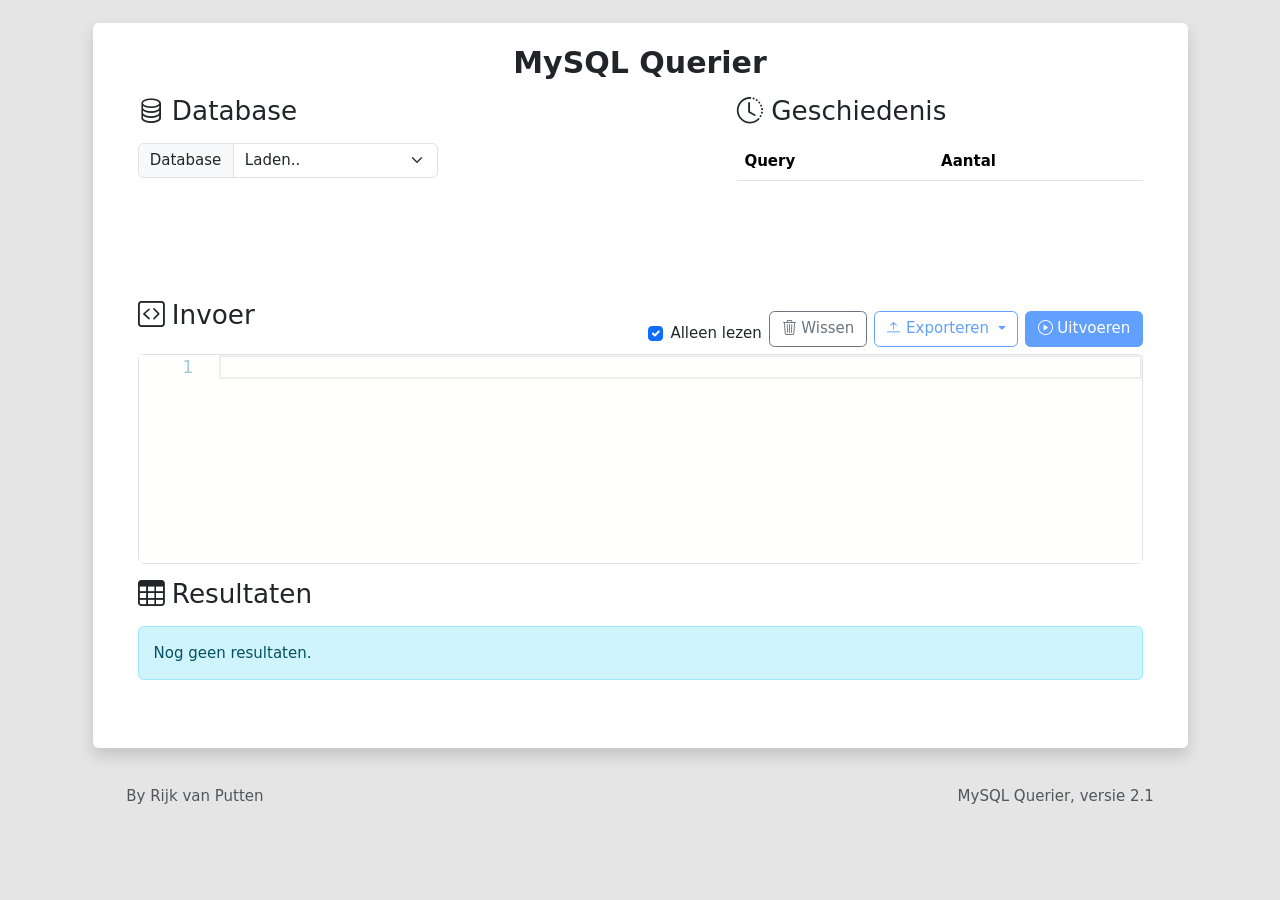
<file: lesmateriaal/public/mysql-querier/index.html>
<!doctype html>
<html lang="nl" style="font-size: 15px;">

<head>
    <meta charset="utf8">
    <meta name="viewport" content="width=device-width, initial-scale=1">
    <link rel="icon" href="data:,">
    <link href="https://cdn.jsdelivr.net/npm/bootstrap@5.3.2/dist/css/bootstrap.min.css" rel="stylesheet"
        integrity="sha384-T3c6CoIi6uLrA9TneNEoa7RxnatzjcDSCmG1MXxSR1GAsXEV/Dwwykc2MPK8M2HN" crossorigin="anonymous">
    <script src="https://cdn.jsdelivr.net/npm/@popperjs/core@2.11.8/dist/umd/popper.min.js"
        integrity="sha384-I7E8VVD/ismYTF4hNIPjVp/Zjvgyol6VFvRkX/vR+Vc4jQkC+hVqc2pM8ODewa9r"
        crossorigin="anonymous"></script>
    <script src="https://cdn.jsdelivr.net/npm/bootstrap@5.3.2/dist/js/bootstrap.min.js"
        integrity="sha384-BBtl+eGJRgqQAUMxJ7pMwbEyER4l1g+O15P+16Ep7Q9Q+zqX6gSbd85u4mG4QzX+"
        crossorigin="anonymous"></script>
    <link rel="stylesheet" href="https://cdn.jsdelivr.net/npm/bootstrap-icons@1.11.3/font/bootstrap-icons.min.css">
    <title>MySQL Querier</title>
</head>

<body style="background-color:rgba(0,0,0,0.1);">
    <div class="container-xl p-4">
        <main class="shadow px-5 py-4 bg-body rounded">
            <header class="text-center mx-md-3 mb-3">
                <h2 class="fw-bold">MySQL Querier</h2>
            </header>
            <div class="row my-2">
                <div class="col-7">
                    <h3 class="mb-3">
                        <i class="bi bi-database"></i>
                        Database
                    </h3>
                    <database-select></database-select>
                    <database-layout></database-layout>
                </div>
                <div class="col-5">
                    <h3 class="mb-3">
                        <i class="bi bi-clock-history"></i>
                        Geschiedenis
                    </h3>
                    <query-history />
                </div>
            </div>
            <div class="d-flex align-items-end gap-2 mb-2 flex-wrap">
                <h3 class="mb-3 me-auto">
                    <a href="?plaineditor" style="color: inherit;"><i class="bi bi-code-square"></i></a>
                    Invoer
                </h3>
                <div class="form-check">
                    <input type="checkbox" class="form-check-input" id="readonly-checkbox" checked>
                    <label class="form-check-label" for="flexCheckDefault">Alleen lezen</label>
                </div>
                <button id="reset-query" class="btn btn-outline-secondary">
                    <i class="bi bi-trash3"></i>
                    Wissen</button>
                <button id="export-button" type="button" class="btn btn-outline-primary dropdown-toggle"
                    data-bs-toggle="dropdown" disabled>
                    <i class="bi bi-arrow-bar-up"></i>
                    Exporteren
                </button>
                <ul class="dropdown-menu">
                    <li><a id="export-csv" role="button" class="dropdown-item">Naar .CSV-bestand</a> </li>
                    <li><a id="export-json" role="button" class="dropdown-item">Naar .JSON-bestand</a></li>
                </ul>
                <button id="run-button" class="btn btn-primary">
                    <i class="bi bi-play-circle"></i>
                    Uitvoeren</button>
            </div>
            <div id="query-editor" class="mb-3 border rounded" style="width: 100%; height: 14rem;">
                <textarea id="query-plaineditor" class="form-control font-monospace fs-5" rows="6"
                    placeholder="Type hier een SQL query.." style="width: 100%; height: 100%;"></textarea>
            </div>
            <script src="js/monaco-editor/vs/loader.js"></script>
            <script>
                const urlParams = new URLSearchParams(window.location.search);
                // The monaco editor can be disabled by appending plaineditor to the URL
                const plainEditor = document.getElementById("query-plaineditor");
                if (urlParams.get('plaineditor') == null) {
                    plainEditor.remove();
                    console.info("Loading monaco editor");
                    require.config({ paths: { vs: 'js/monaco-editor/vs' } });
                    require(['vs/editor/editor.main'], function () {
                        const colorMode = window.matchMedia("(prefers-color-scheme: dark)").matches ? "dark" : "light";
                        colorMode
                        window.editor = monaco.editor.create(document.getElementById('query-editor'), {
                            language: 'sql',
                            fontSize: 18,
                            minimap: {
                                enabled: false,
                            },
                            theme: `vs-${colorMode}`,
                            automaticLayout: true
                        });
                        window.monaco = monaco;
                    });
                } else {
                    window.editor = {
                        getValue() {
                            return plainEditor.value;
                        },
                        setValue(val) {
                            plainEditor.value = val;
                        }
                    };
                }
            </script>
            <div class="my-2">
                <query-result />
            </div>
        </main>
    </div>
    <div class="container-xl">
        <footer class="d-flex flex-wrap align-items-center justify-content-between py-3 mx-5">
            <span class="text-muted">By Rijk van Putten</span>
            <span class="text-muted">MySQL Querier, versie 2.1</span>
        </footer>
    </div>
    <!-- HTML Templates -->
    <template id="template-database-select">
        <link href="https://cdn.jsdelivr.net/npm/bootstrap@5.3.2/dist/css/bootstrap.min.css" rel="stylesheet"
            integrity="sha384-T3c6CoIi6uLrA9TneNEoa7RxnatzjcDSCmG1MXxSR1GAsXEV/Dwwykc2MPK8M2HN" crossorigin="anonymous">
        <div class="input-group mb-3" style="max-width: 300px;">
            <span class="input-group-text">Database</span>
            <select id="database-select" name="database-select" class="from-control form-select">
                <option>Laden..</option>
            </select>
        </div>
    </template>
    <template id="template-query-history">
        <link href="https://cdn.jsdelivr.net/npm/bootstrap@5.3.2/dist/css/bootstrap.min.css" rel="stylesheet"
            integrity="sha384-T3c6CoIi6uLrA9TneNEoa7RxnatzjcDSCmG1MXxSR1GAsXEV/Dwwykc2MPK8M2HN" crossorigin="anonymous">
        <div class="overflow-auto" style="height: 10rem;">
            <table class="table table-hover">
                <thead>
                    <tr>
                        <th>Query</th>
                        <th>Aantal</th>
                    </tr>
                </thead>
                <tbody id="query-history-body"></tbody>
            </table>
        </div>
    </template>
    <template id="template-database-layout">
        <link href="https://cdn.jsdelivr.net/npm/bootstrap@5.3.2/dist/css/bootstrap.min.css" rel="stylesheet"
            integrity="sha384-T3c6CoIi6uLrA9TneNEoa7RxnatzjcDSCmG1MXxSR1GAsXEV/Dwwykc2MPK8M2HN" crossorigin="anonymous">
        <div id="database-layout" class="mb-3"></div>
    </template>
    <template id="template-query-result">
        <link href="https://cdn.jsdelivr.net/npm/bootstrap@5.3.2/dist/css/bootstrap.min.css" rel="stylesheet"
            integrity="sha384-T3c6CoIi6uLrA9TneNEoa7RxnatzjcDSCmG1MXxSR1GAsXEV/Dwwykc2MPK8M2HN" crossorigin="anonymous">
        <link rel="stylesheet" href="https://cdn.jsdelivr.net/npm/bootstrap-icons@1.11.3/font/bootstrap-icons.min.css">

        <div class="d-flex align-items-end gap-2 mb-2 flex-wrap justify-content-between">
            <h3>
                <i class="bi bi-table me-auto"></i>
                Resultaten
            </h3>
            <div id="result-stats" style="max-width: 600px;"></div>
            <div class="btn-toolbar justify-content-between">
                <div class="result-pagination"></div>
            </div>
        </div>
        <div id="result-message" class="mb-2">
            <div class="alert alert-info" role="alert">Nog geen resultaten.</div>
        </div>
        <table id="result-container" class="table table-sm table-bordered table-striped">
            <thead>
                <tr id="result-header"></tr>
            </thead>
            <tbody id="result-body"></tbody>
        </table>
        <div id="loading-indicator" class="alert alert-info" role="alert" style="display: none;">
            <div class="d-flex align-items-center">
                <p id="loading-msg">Je query wordt uitgevoerd..</p>
                <div class="spinner-border ms-auto" role="status" aria-hidden="true"></div>
            </div>
        </div>
        <div class="mb-3 d-flex justify-content-end">
            <div class="btn-toolbar justify-content-between">
                <div class="result-pagination"></div>
            </div>
        </div>
    </template>
    <script type="module" src="js/main.js"></script>
    <script>
        // Automatic dark mode for bootstrap
        function updateTheme() {
            const colorMode = window.matchMedia("(prefers-color-scheme: dark)").matches ? "dark" : "light";
            document.querySelector("html").setAttribute("data-bs-theme", colorMode);
            if (window.monaco) {
                window.monaco.editor.setTheme(`vs-${colorMode}`)
            }
        }
        updateTheme()
        window.matchMedia('(prefers-color-scheme: dark)').addEventListener('change', updateTheme);
    </script>
</body>

</html>
</file>
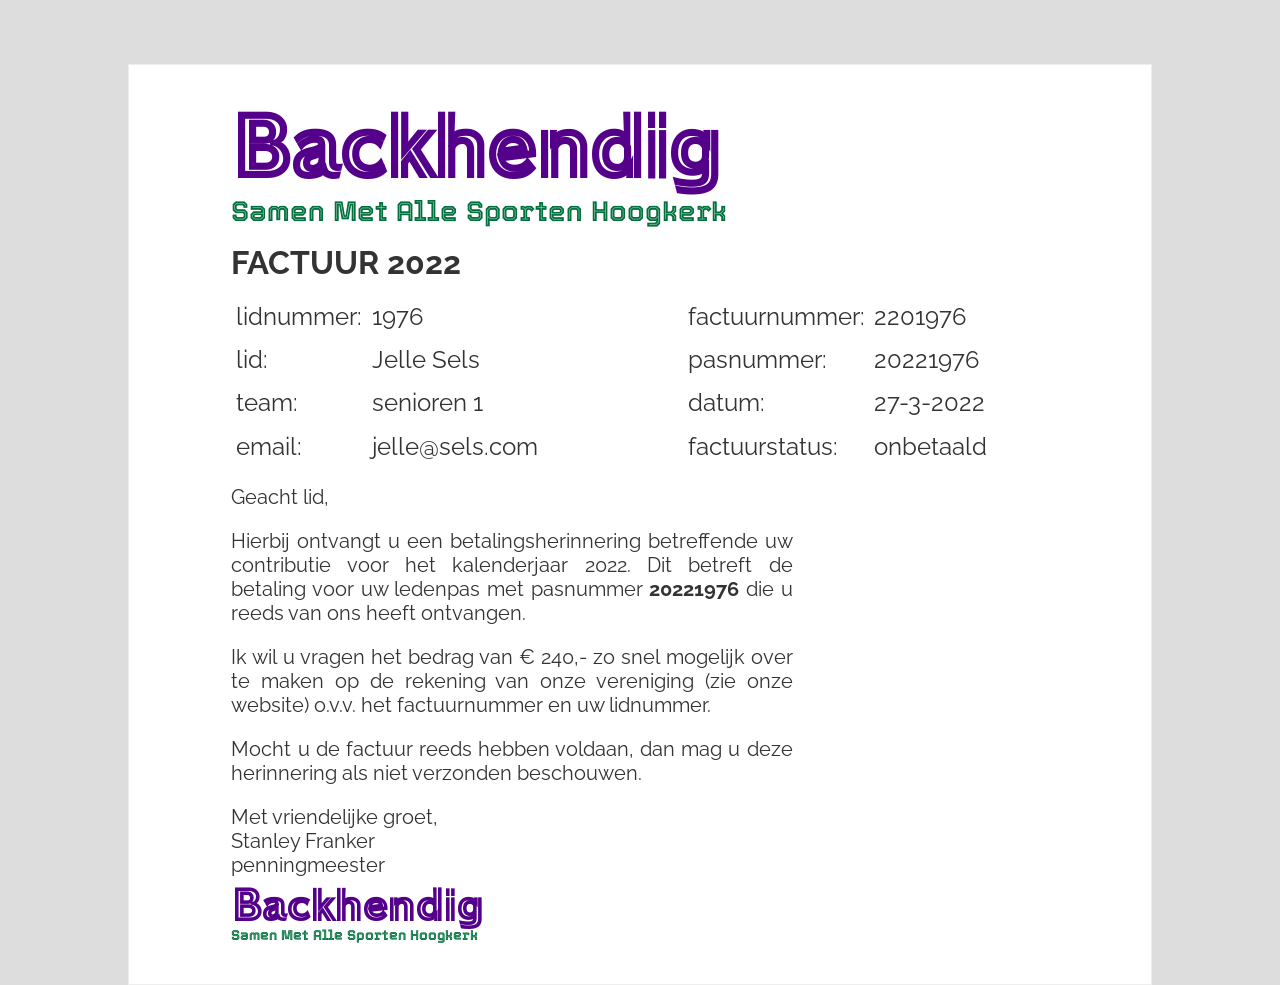
<file: z_not_2024/H1O16_factuur_backhendig.html>
<!doctype html>
<html lang="nl">
    <head>
        <meta charset="utf8">
        <link rel="stylesheet" href="backhendig.css">
        <title>Factuur Backhendig</title>
    </head>
    <body>
        <main>
            <h1>Backhendig</h1>
            <h2>Samen Met Alle Sporten Hoogkerk</h2>
            <h3>factuur 2022</h3>
            <div id="aanhef">
                <table id="lid">
                    <tr>
                        <td>lidnummer:</td><td>1976</td>
                    </tr>
                    <tr>
                        <td>lid:</td><td>Jelle Sels</td>
                    </tr>
                    <tr>
                        <td>team:</td><td>senioren 1</td>
                    </tr>
                    <tr>
                        <td>email:</td><td>jelle@sels.com</td>
                    </tr>
                </table>
                <table id="factuur">
                    <tr>
                        <td>factuurnummer:</td><td>2201976</td>
                    </tr>
                    <tr>
                        <td>pasnummer:</td><td>20221976</td>
                    </tr>
                    <tr>
                        <td>datum:</td><td>27-3-2022</td>
                    </tr>
                    <tr>
                        <td>factuurstatus:</td><td>onbetaald</td>
                    </tr>
                </table>
            </div>
            <p>
                Geacht lid,
            </p>
            <p>
                Hierbij ontvangt u een betalingsherinnering betreffende uw contributie voor het kalenderjaar 2022.
                Dit betreft de betaling voor uw ledenpas met pasnummer <strong>20221976</strong> die u reeds van ons heeft ontvangen.
            </p>
            <p>
                Ik wil u vragen het bedrag van € 240,- zo snel mogelijk over te maken op de rekening van onze vereniging (zie onze website) o.v.v. 
                het factuurnummer en uw lidnummer.
            </p>
            <p>
                Mocht u de factuur reeds hebben voldaan, dan mag u deze herinnering als niet verzonden beschouwen.
            </p>
            <p>
                Met vriendelijke groet,<br>
                Stanley Franker<br>
                penningmeester
                <h4>Backhendig</h4>
                <h5>Samen Met Alle Sporten Hoogkerk</h5>
            </p>
        </main>
    </body>
</html>
</file>
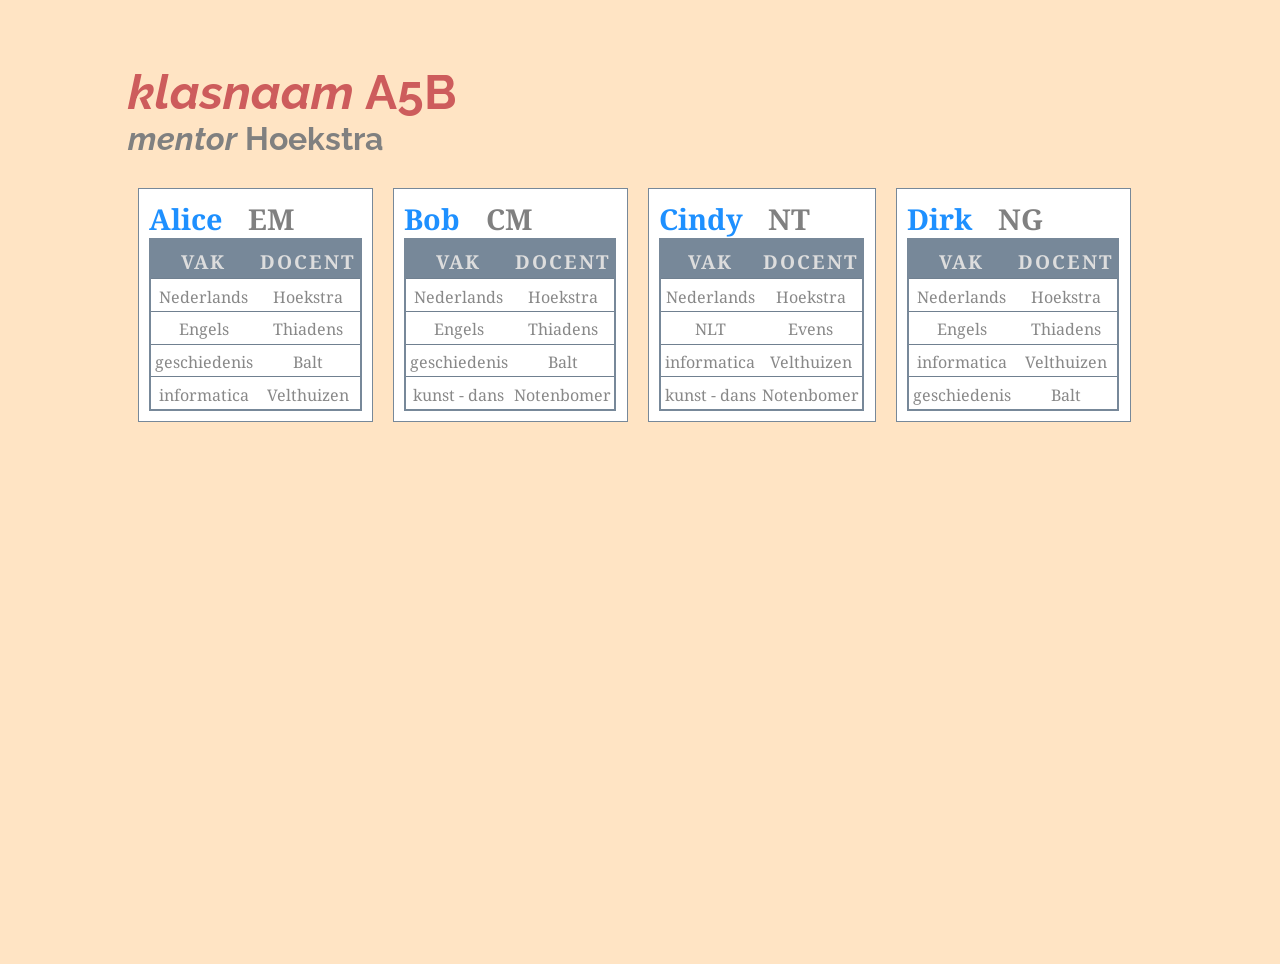
<file: lesmateriaal/public/bestanden_module/H1/H1O14_klas_1.1.html>
<!doctype html>
<html lang="nl">
    <head>
        <meta charset="utf8">
        <link rel="stylesheet" href="assets/klas.css">
        <title>Onze klas</title>
    </head>
    <body>
        <h1><em>klasnaam</em> A5B</h1>
        <h2><em>mentor</em> Hoekstra</h2>
        <main>
            <div class="leerling">
                <h3>Alice</h3>
                <h4>EM</h4>
                <table>
                    <thead>
                        <tr>
                            <th>vak</th>
                            <th>docent</th>
                        </tr>
                    </thead>
                    <tbody>
                        <tr>
                            <td>Nederlands</td>
                            <td>Hoekstra</td>
                        </tr>
                        <tr>
                            <td>Engels</td>
                            <td>Thiadens</td>
                        </tr>
                        <tr>
                            <td>geschiedenis</td>
                            <td>Balt</td>
                        </tr>
                        <tr>
                            <td>informatica</td>
                            <td>Velthuizen</td>
                        </tr>
                    </tbody>
                </table>
            </div>
            <div class="leerling">
                <h3>Bob</h3>
                <h4>CM</h4>
                <table>
                    <thead>
                        <tr>
                            <th>vak</th>
                            <th>docent</th>
                        </tr>
                    </thead>
                    <tbody>
                        <tr>
                            <td>Nederlands</td>
                            <td>Hoekstra</td>
                        </tr>
                        <tr>
                            <td>Engels</td>
                            <td>Thiadens</td>
                        </tr>
                        <tr>
                            <td>geschiedenis</td>
                            <td>Balt</td>
                        </tr>
                        <tr>
                            <td>kunst - dans</td>
                            <td>Notenbomer</td>
                        </tr>
                    </tbody>
                </table>
            </div>
            <div class="leerling">
                <h3>Cindy</h3>
                <h4>NT</h4>
                <table>
                    <thead>
                        <tr>
                            <th>vak</th>
                            <th>docent</th>
                        </tr>
                    </thead>
                    <tbody>
                        <tr>
                            <td>Nederlands</td>
                            <td>Hoekstra</td>
                        </tr>
                        <tr>
                            <td>NLT</td>
                            <td>Evens</td>
                        </tr>
                        <tr>
                            <td>informatica</td>
                            <td>Velthuizen</td>
                        </tr>
                        <tr>
                            <td>kunst - dans</td>
                            <td>Notenbomer</td>
                        </tr>
                    </tbody>
                </table>
            </div>
            <div class="leerling">
                <h3>Dirk</h3>
                <h4>NG</h4>
                <table>
                    <thead>
                        <tr>
                            <th>vak</th>
                            <th>docent</th>
                        </tr>
                    </thead>
                    <tbody>
                        <tr>
                            <td>Nederlands</td>
                            <td>Hoekstra</td>
                        </tr>
                        <tr>
                            <td>Engels</td>
                            <td>Thiadens</td>
                        </tr>
                        <tr>
                            <td>informatica</td>
                            <td>Velthuizen</td>
                        </tr>
                        <tr>
                            <td>geschiedenis</td>
                            <td>Balt</td>
                        </tr>
                    </tbody>
                </table>
            </div>                                    

        </main>
    </body>
</html>
</file>
<file: z_not_2024/backhendig.css>
/* Google Fonts */
@import url('https://fonts.googleapis.com/css?family=Raleway:400,600,700|Train+One|Tourney:wght@100');

html,body {
    height: 100%;
}

body {
    margin: 5% 10% 5% 10%;
    background-color: #DDD;
    font-family: 'Raleway', serif;
    color: #333;
    font-size: 1.25rem;
}

h1, h2, h3, h4, h5, h6 {
    margin: 0;
}

h1,h4 {
    font-size: 5rem;
    font-family: 'Train One', sans;
    color: #54008B;
}

h2,h5 {
    font-size: 1.75rem;
    font-family: 'Tourney', sans;
    color: #00703C;
    margin-top: -1%;
    margin-bottom: 3%;
}

h4 {
    font-size: 2.5rem;
    margin-top: -4%;
}

h5 {
    font-size: 0.875rem;
}

h3 {
    font-size: 2rem;
    text-transform: uppercase;
    font-weight: 700;
}

p {
    text-align: justify;
}

main {
    margin-top: 2%;
    padding: 2% 35% 2% 10%;
    background-color: white;
    border: 1px solid #EEE;
}

.leerling {
    background-color: white;
    border: 1px solid lightslategray;
    padding: 1%;
    margin: 1%;
}

#aanhef {
    display: flex;
}

#lid,#factuur {
    border-collapse: collapse;
    margin-top: 2%;
    font-size: 1.5rem;
}

#factuur {
    margin-left: 25%;
}

table {

}

td,th {
    padding: 0.2em;
    padding-top: 0.4em;
}
</file>
<file: lesmateriaal/public/bestanden_module/H1/assets/klas.css>
/* Google Fonts */
@import url('https://fonts.googleapis.com/css?family=Raleway:400,600,700|Noto+Serif');

html,body {
    height: 100%;
}

body {
    margin: 5% 10% 5% 10%;
    background-color: bisque;
}

h1, h2, h3, h4, h5, h6 {
    margin: 0;
}

h1 {
    font-size: 3rem;
    font-family: 'Raleway', sans;
    color: indianred;
}

h2 {
    font-size: 2rem;
    font-family: 'Raleway', sans;
    color: grey;
}

h3, h4 {
    font-size: 1.8rem;
    font-family: 'Noto Serif', serif;
    margin-right: 10%;
    display: inline;
}

h3 {
    color: dodgerblue;
}

h4 {
    color: grey;
}

main {
    display: flex;
    margin-top: 2%;
}

.leerling {
    background-color: white;
    border: 1px solid lightslategray;
    padding: 1%;
    margin: 1%;
}

.leerling:hover {
    background-color: azure;
}

table {
    border-collapse: collapse;
    background-color: #FFF;
    font-family: 'Noto Serif', serif;
    text-align: center;
    border: 2px solid lightslategray;
    color: #888;
}

thead {
    background-color: lightslategray;
}

th {
    color: #DDD;
    font-size: 1.2em;
    text-transform: uppercase;
    letter-spacing: 2px;
}

tr {
    border-bottom: 1px solid slategray;
}

td,th {
    padding: 0.2em;
    padding-top: 0.4em;
}
</file>
